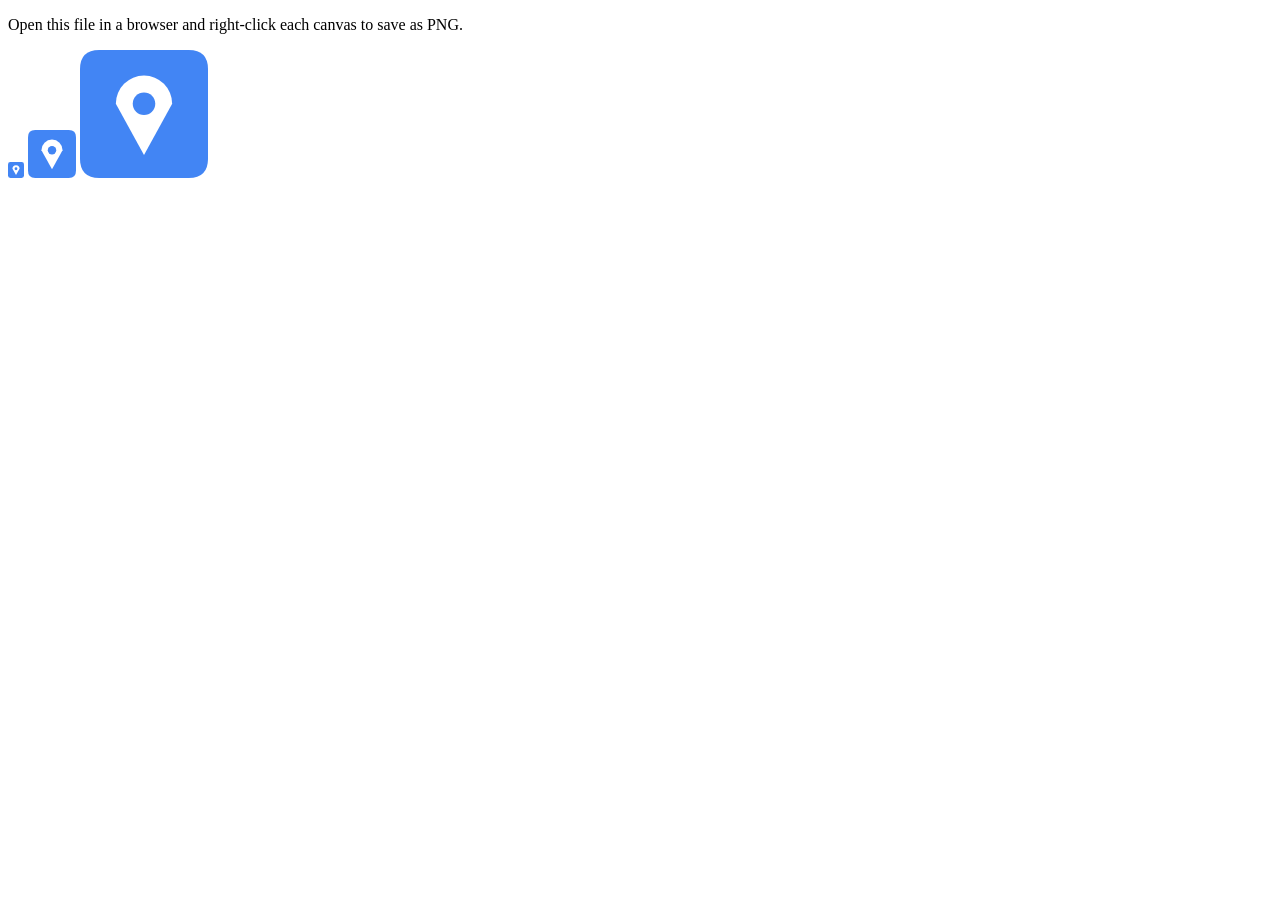
<file: business-scraper-extension/generate-icons.html>
<!DOCTYPE html>
<html>
<head><title>Generate Icons</title></head>
<body>
<p>Open this file in a browser and right-click each canvas to save as PNG.</p>
<canvas id="c16" width="16" height="16"></canvas>
<canvas id="c48" width="48" height="48"></canvas>
<canvas id="c128" width="128" height="128"></canvas>
<script>
function drawIcon(canvas) {
  const s = canvas.width;
  const ctx = canvas.getContext('2d');
  // Background
  const r = s * 0.15;
  ctx.beginPath();
  ctx.moveTo(r, 0);
  ctx.lineTo(s - r, 0);
  ctx.quadraticCurveTo(s, 0, s, r);
  ctx.lineTo(s, s - r);
  ctx.quadraticCurveTo(s, s, s - r, s);
  ctx.lineTo(r, s);
  ctx.quadraticCurveTo(0, s, 0, s - r);
  ctx.lineTo(0, r);
  ctx.quadraticCurveTo(0, 0, r, 0);
  ctx.closePath();
  ctx.fillStyle = '#4285F4';
  ctx.fill();
  // Pin
  const cx = s / 2, cy = s * 0.42, pr = s * 0.22;
  ctx.beginPath();
  ctx.arc(cx, cy, pr, Math.PI, 0);
  ctx.lineTo(cx, s * 0.82);
  ctx.closePath();
  ctx.fillStyle = 'white';
  ctx.fill();
  // Dot
  ctx.beginPath();
  ctx.arc(cx, cy, pr * 0.4, 0, Math.PI * 2);
  ctx.fillStyle = '#4285F4';
  ctx.fill();
}
drawIcon(document.getElementById('c16'));
drawIcon(document.getElementById('c48'));
drawIcon(document.getElementById('c128'));
</script>
</body>
</html>
</file>
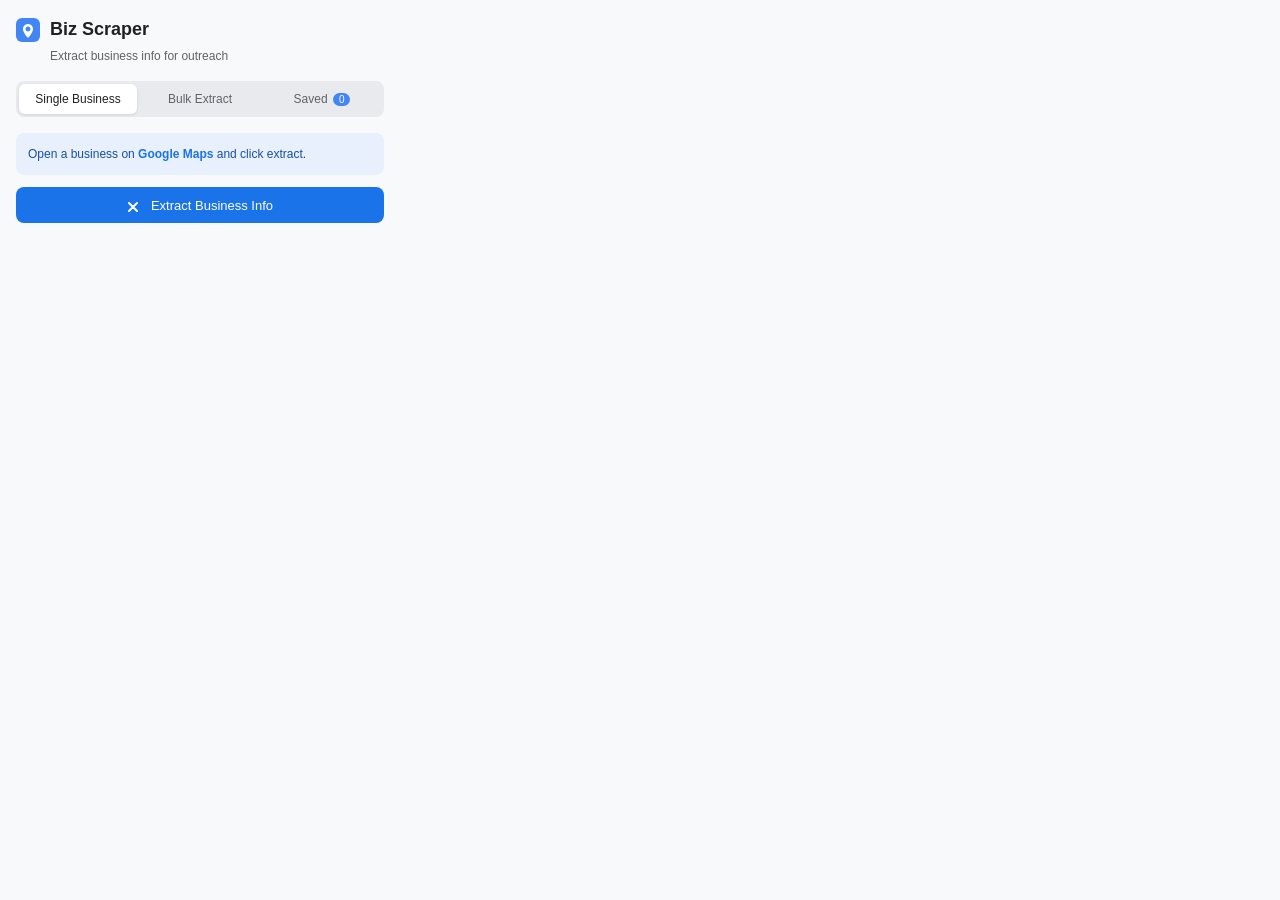
<file: business-scraper-extension/sidepanel.html>
<!DOCTYPE html>
<html lang="en">
<head>
  <meta charset="UTF-8" />
  <meta name="viewport" content="width=device-width, initial-scale=1.0" />
  <title>Business Info Scraper</title>
  <link rel="stylesheet" href="styles/sidepanel.css" />
</head>
<body>
  <div class="container">
    <!-- Header -->
    <header class="header">
      <div class="logo">
        <svg width="24" height="24" viewBox="0 0 24 24" fill="none" xmlns="http://www.w3.org/2000/svg">
          <rect width="24" height="24" rx="6" fill="#4285F4"/>
          <path d="M12 6C9.24 6 7 8.24 7 11c0 3.75 5 9 5 9s5-5.25 5-9c0-2.76-2.24-5-5-5zm0 7.5c-1.38 0-2.5-1.12-2.5-2.5S10.62 8.5 12 8.5s2.5 1.12 2.5 2.5S13.38 13.5 12 13.5z" fill="white"/>
        </svg>
        <h1>Biz Scraper</h1>
      </div>
      <p class="tagline">Extract business info for outreach</p>
    </header>

    <!-- Tab Navigation -->
    <nav class="tabs">
      <button class="tab active" data-tab="single">Single Business</button>
      <button class="tab" data-tab="bulk">Bulk Extract</button>
      <button class="tab" data-tab="saved">Saved <span id="savedCount" class="badge">0</span></button>
    </nav>

    <!-- Single Business Tab -->
    <section id="tab-single" class="tab-content active">
      <div class="instructions">
        <p>Open a business on <strong>Google Maps</strong> and click extract.</p>
      </div>
      <button id="extractBtn" class="btn btn-primary btn-full">
        <svg width="16" height="16" viewBox="0 0 16 16" fill="none"><path d="M2 14l4-4m0 0l4-4M6 10L2 6m4 4l4 4" stroke="currentColor" stroke-width="2" stroke-linecap="round"/></svg>
        Extract Business Info
      </button>

      <div id="loading" class="loading hidden">
        <div class="spinner"></div>
        <span>Extracting data...</span>
      </div>

      <div id="error" class="error-msg hidden"></div>

      <div id="resultCard" class="result-card hidden">
        <div class="result-header">
          <div>
            <h2 id="bizName" class="biz-name"></h2>
            <span id="bizCategory" class="biz-category"></span>
          </div>
          <div class="rating-badge">
            <span id="bizRating"></span>
            <svg width="14" height="14" viewBox="0 0 24 24" fill="#FBBC04"><path d="M12 2l3.09 6.26L22 9.27l-5 4.87 1.18 6.88L12 17.77l-6.18 3.25L7 14.14 2 9.27l6.91-1.01L12 2z"/></svg>
            <span id="bizReviews" class="review-count"></span>
          </div>
        </div>

        <div class="info-grid">
          <div class="info-item" id="addressRow">
            <div class="info-icon">
              <svg width="16" height="16" viewBox="0 0 24 24" fill="none" stroke="#5f6368" stroke-width="2"><path d="M21 10c0 7-9 13-9 13s-9-6-9-13a9 9 0 0118 0z"/><circle cx="12" cy="10" r="3"/></svg>
            </div>
            <div class="info-text">
              <span class="info-label">Address</span>
              <span id="bizAddress" class="info-value"></span>
            </div>
          </div>

          <div class="info-item" id="phoneRow">
            <div class="info-icon">
              <svg width="16" height="16" viewBox="0 0 24 24" fill="none" stroke="#5f6368" stroke-width="2"><path d="M22 16.92v3a2 2 0 01-2.18 2 19.79 19.79 0 01-8.63-3.07 19.5 19.5 0 01-6-6 19.79 19.79 0 01-3.07-8.67A2 2 0 014.11 2h3a2 2 0 012 1.72c.127.96.361 1.903.7 2.81a2 2 0 01-.45 2.11L8.09 9.91a16 16 0 006 6l1.27-1.27a2 2 0 012.11-.45c.907.339 1.85.573 2.81.7A2 2 0 0122 16.92z"/></svg>
            </div>
            <div class="info-text">
              <span class="info-label">Phone</span>
              <span id="bizPhone" class="info-value"></span>
            </div>
          </div>

          <div class="info-item" id="websiteRow">
            <div class="info-icon">
              <svg width="16" height="16" viewBox="0 0 24 24" fill="none" stroke="#5f6368" stroke-width="2"><circle cx="12" cy="12" r="10"/><line x1="2" y1="12" x2="22" y2="12"/><path d="M12 2a15.3 15.3 0 014 10 15.3 15.3 0 01-4 10 15.3 15.3 0 01-4-10 15.3 15.3 0 014-10z"/></svg>
            </div>
            <div class="info-text">
              <span class="info-label">Website</span>
              <a id="bizWebsite" class="info-value link" href="#" target="_blank"></a>
            </div>
          </div>

          <div class="info-item" id="hoursRow">
            <div class="info-icon">
              <svg width="16" height="16" viewBox="0 0 24 24" fill="none" stroke="#5f6368" stroke-width="2"><circle cx="12" cy="12" r="10"/><polyline points="12 6 12 12 16 14"/></svg>
            </div>
            <div class="info-text">
              <span class="info-label">Hours</span>
              <span id="bizHours" class="info-value"></span>
            </div>
          </div>

          <div class="info-item" id="priceRow">
            <div class="info-icon">
              <svg width="16" height="16" viewBox="0 0 24 24" fill="none" stroke="#5f6368" stroke-width="2"><line x1="12" y1="1" x2="12" y2="23"/><path d="M17 5H9.5a3.5 3.5 0 000 7h5a3.5 3.5 0 010 7H6"/></svg>
            </div>
            <div class="info-text">
              <span class="info-label">Price Level</span>
              <span id="bizPrice" class="info-value"></span>
            </div>
          </div>

          <div class="info-item" id="coordsRow">
            <div class="info-icon">
              <svg width="16" height="16" viewBox="0 0 24 24" fill="none" stroke="#5f6368" stroke-width="2"><circle cx="12" cy="12" r="3"/><path d="M12 1v4m0 14v4M1 12h4m14 0h4"/></svg>
            </div>
            <div class="info-text">
              <span class="info-label">Coordinates</span>
              <span id="bizCoords" class="info-value"></span>
            </div>
          </div>

          <div class="info-item" id="descRow">
            <div class="info-icon">
              <svg width="16" height="16" viewBox="0 0 24 24" fill="none" stroke="#5f6368" stroke-width="2"><path d="M14 2H6a2 2 0 00-2 2v16a2 2 0 002 2h12a2 2 0 002-2V8z"/><polyline points="14 2 14 8 20 8"/></svg>
            </div>
            <div class="info-text">
              <span class="info-label">Description</span>
              <span id="bizDesc" class="info-value"></span>
            </div>
          </div>

          <div class="info-item" id="amenitiesRow">
            <div class="info-icon">
              <svg width="16" height="16" viewBox="0 0 24 24" fill="none" stroke="#5f6368" stroke-width="2"><polyline points="9 11 12 14 22 4"/><path d="M21 12v7a2 2 0 01-2 2H5a2 2 0 01-2-2V5a2 2 0 012-2h11"/></svg>
            </div>
            <div class="info-text">
              <span class="info-label">Services / Amenities</span>
              <div id="bizAmenities" class="tags-container"></div>
            </div>
          </div>
        </div>

        <div class="action-buttons">
          <button id="saveBtn" class="btn btn-secondary">
            <svg width="14" height="14" viewBox="0 0 24 24" fill="none" stroke="currentColor" stroke-width="2"><path d="M19 21H5a2 2 0 01-2-2V5a2 2 0 012-2h11l5 5v11a2 2 0 01-2 2z"/><polyline points="17 21 17 13 7 13 7 21"/><polyline points="7 3 7 8 15 8"/></svg>
            Save
          </button>
          <button id="copyBtn" class="btn btn-secondary">
            <svg width="14" height="14" viewBox="0 0 24 24" fill="none" stroke="currentColor" stroke-width="2"><rect x="9" y="9" width="13" height="13" rx="2" ry="2"/><path d="M5 15H4a2 2 0 01-2-2V4a2 2 0 012-2h9a2 2 0 012 2v1"/></svg>
            Copy
          </button>
          <button id="csvBtn" class="btn btn-secondary">
            <svg width="14" height="14" viewBox="0 0 24 24" fill="none" stroke="currentColor" stroke-width="2"><path d="M14 2H6a2 2 0 00-2 2v16a2 2 0 002 2h12a2 2 0 002-2V8z"/><polyline points="14 2 14 8 20 8"/><line x1="16" y1="13" x2="8" y2="13"/><line x1="16" y1="17" x2="8" y2="17"/></svg>
            CSV
          </button>
        </div>
      </div>
    </section>

    <!-- Bulk Extract Tab -->
    <section id="tab-bulk" class="tab-content hidden">
      <div class="instructions">
        <p>Search for businesses on Google Maps (e.g. "coffee shops in Austin"), then click extract all.</p>
      </div>
      <button id="bulkExtractBtn" class="btn btn-primary btn-full">
        <svg width="16" height="16" viewBox="0 0 16 16" fill="none"><path d="M2 4h12M2 8h12M2 12h12" stroke="currentColor" stroke-width="2" stroke-linecap="round"/></svg>
        Extract All Results
      </button>

      <div id="bulkLoading" class="loading hidden">
        <div class="spinner"></div>
        <span>Scanning results...</span>
      </div>

      <div id="bulkError" class="error-msg hidden"></div>

      <div id="bulkResults" class="bulk-results hidden">
        <div class="bulk-header">
          <span id="bulkCount">0 businesses found</span>
          <button id="bulkCsvBtn" class="btn btn-small">Export CSV</button>
        </div>
        <div id="bulkList" class="bulk-list"></div>
      </div>
    </section>

    <!-- Saved Tab -->
    <section id="tab-saved" class="tab-content hidden">
      <div id="savedEmpty" class="instructions">
        <p>No saved businesses yet. Extract and save businesses to see them here.</p>
      </div>
      <div id="savedActions" class="saved-actions hidden">
        <button id="exportAllCsvBtn" class="btn btn-primary btn-full">Export All as CSV</button>
        <button id="copyAllBtn" class="btn btn-secondary btn-full" style="margin-top:8px">Copy All as JSON</button>
        <button id="clearAllBtn" class="btn btn-danger btn-full" style="margin-top:8px">Clear All Saved</button>
      </div>
      <div id="savedList" class="bulk-list"></div>
    </section>

    <!-- Toast -->
    <div id="toast" class="toast hidden"></div>
  </div>

  <script src="sidepanel.js"></script>
</body>
</html>
</file>
<file: business-scraper-extension/styles/sidepanel.css>
* {
  margin: 0;
  padding: 0;
  box-sizing: border-box;
}

body {
  font-family: "Segoe UI", -apple-system, BlinkMacSystemFont, sans-serif;
  background: #f8f9fa;
  color: #202124;
  font-size: 13px;
  line-height: 1.5;
  width: 100%;
  min-height: 100vh;
}

.container {
  padding: 16px;
  max-width: 400px;
}

/* Header */
.header {
  margin-bottom: 16px;
}

.logo {
  display: flex;
  align-items: center;
  gap: 10px;
}

.logo h1 {
  font-size: 18px;
  font-weight: 700;
  color: #202124;
}

.tagline {
  color: #5f6368;
  font-size: 12px;
  margin-top: 4px;
  margin-left: 34px;
}

/* Tabs */
.tabs {
  display: flex;
  gap: 4px;
  margin-bottom: 16px;
  background: #e8eaed;
  border-radius: 8px;
  padding: 3px;
}

.tab {
  flex: 1;
  padding: 8px 6px;
  border: none;
  background: transparent;
  border-radius: 6px;
  cursor: pointer;
  font-size: 12px;
  font-weight: 500;
  color: #5f6368;
  transition: all 0.2s;
}

.tab.active {
  background: #fff;
  color: #202124;
  box-shadow: 0 1px 3px rgba(0, 0, 0, 0.1);
}

.tab:hover:not(.active) {
  color: #202124;
}

.badge {
  background: #4285f4;
  color: white;
  font-size: 10px;
  padding: 1px 6px;
  border-radius: 10px;
  margin-left: 2px;
}

/* Tab Content */
.tab-content {
  display: block;
}

.tab-content.hidden {
  display: none;
}

/* Instructions */
.instructions {
  background: #e8f0fe;
  border-radius: 8px;
  padding: 12px;
  margin-bottom: 12px;
  color: #174ea6;
  font-size: 12px;
}

.instructions strong {
  color: #1a73e8;
}

/* Buttons */
.btn {
  display: inline-flex;
  align-items: center;
  justify-content: center;
  gap: 8px;
  padding: 10px 16px;
  border: none;
  border-radius: 8px;
  cursor: pointer;
  font-size: 13px;
  font-weight: 500;
  transition: all 0.2s;
}

.btn-primary {
  background: #1a73e8;
  color: white;
}

.btn-primary:hover {
  background: #1557b0;
  box-shadow: 0 2px 6px rgba(26, 115, 232, 0.3);
}

.btn-secondary {
  background: #fff;
  color: #1a73e8;
  border: 1px solid #dadce0;
}

.btn-secondary:hover {
  background: #e8f0fe;
}

.btn-danger {
  background: #fff;
  color: #d93025;
  border: 1px solid #dadce0;
}

.btn-danger:hover {
  background: #fce8e6;
}

.btn-full {
  width: 100%;
}

.btn-small {
  padding: 6px 12px;
  font-size: 11px;
  background: #1a73e8;
  color: white;
  border-radius: 6px;
}

.btn-small:hover {
  background: #1557b0;
}

/* Loading */
.loading {
  display: flex;
  align-items: center;
  gap: 10px;
  padding: 16px;
  justify-content: center;
  color: #5f6368;
}

.spinner {
  width: 20px;
  height: 20px;
  border: 2px solid #dadce0;
  border-top-color: #1a73e8;
  border-radius: 50%;
  animation: spin 0.8s linear infinite;
}

@keyframes spin {
  to {
    transform: rotate(360deg);
  }
}

/* Error */
.error-msg {
  background: #fce8e6;
  color: #d93025;
  padding: 10px 14px;
  border-radius: 8px;
  font-size: 12px;
  margin-top: 10px;
}

/* Result Card */
.result-card {
  background: #fff;
  border-radius: 12px;
  padding: 16px;
  margin-top: 12px;
  box-shadow: 0 1px 3px rgba(0, 0, 0, 0.08), 0 1px 2px rgba(0, 0, 0, 0.04);
}

.result-header {
  display: flex;
  justify-content: space-between;
  align-items: flex-start;
  margin-bottom: 14px;
  padding-bottom: 12px;
  border-bottom: 1px solid #e8eaed;
}

.biz-name {
  font-size: 16px;
  font-weight: 700;
  color: #202124;
  line-height: 1.3;
}

.biz-category {
  display: inline-block;
  font-size: 11px;
  color: #5f6368;
  background: #f1f3f4;
  padding: 2px 8px;
  border-radius: 4px;
  margin-top: 4px;
}

.rating-badge {
  display: flex;
  align-items: center;
  gap: 3px;
  background: #fef7e0;
  padding: 4px 8px;
  border-radius: 6px;
  font-size: 13px;
  font-weight: 600;
  color: #202124;
  white-space: nowrap;
  flex-shrink: 0;
}

.review-count {
  font-size: 11px;
  color: #5f6368;
  font-weight: 400;
}

/* Info Grid */
.info-grid {
  display: flex;
  flex-direction: column;
  gap: 10px;
  margin-bottom: 14px;
}

.info-item {
  display: flex;
  gap: 10px;
  align-items: flex-start;
}

.info-icon {
  flex-shrink: 0;
  width: 28px;
  height: 28px;
  display: flex;
  align-items: center;
  justify-content: center;
  background: #f1f3f4;
  border-radius: 6px;
}

.info-text {
  display: flex;
  flex-direction: column;
  min-width: 0;
}

.info-label {
  font-size: 10px;
  color: #80868b;
  text-transform: uppercase;
  letter-spacing: 0.5px;
  font-weight: 600;
}

.info-value {
  font-size: 13px;
  color: #202124;
  word-break: break-word;
}

.link {
  color: #1a73e8;
  text-decoration: none;
}

.link:hover {
  text-decoration: underline;
}

/* Tags */
.tags-container {
  display: flex;
  flex-wrap: wrap;
  gap: 4px;
  margin-top: 2px;
}

.tag {
  font-size: 11px;
  background: #e8f0fe;
  color: #1a73e8;
  padding: 2px 8px;
  border-radius: 4px;
}

/* Action Buttons */
.action-buttons {
  display: flex;
  gap: 8px;
  padding-top: 12px;
  border-top: 1px solid #e8eaed;
}

.action-buttons .btn {
  flex: 1;
  padding: 8px;
  font-size: 12px;
}

/* Bulk Results */
.bulk-results {
  margin-top: 12px;
}

.bulk-header {
  display: flex;
  justify-content: space-between;
  align-items: center;
  margin-bottom: 10px;
  font-size: 12px;
  color: #5f6368;
  font-weight: 500;
}

.bulk-list {
  display: flex;
  flex-direction: column;
  gap: 6px;
  max-height: 400px;
  overflow-y: auto;
}

.bulk-item {
  display: flex;
  justify-content: space-between;
  align-items: center;
  background: #fff;
  padding: 10px 12px;
  border-radius: 8px;
  box-shadow: 0 1px 2px rgba(0, 0, 0, 0.06);
}

.bulk-item-name {
  font-size: 13px;
  font-weight: 500;
  color: #202124;
  flex: 1;
  white-space: nowrap;
  overflow: hidden;
  text-overflow: ellipsis;
  margin-right: 8px;
}

.bulk-item-actions {
  display: flex;
  gap: 4px;
}

.btn-icon {
  width: 28px;
  height: 28px;
  display: flex;
  align-items: center;
  justify-content: center;
  border: none;
  background: #f1f3f4;
  border-radius: 6px;
  cursor: pointer;
  color: #5f6368;
  transition: all 0.2s;
}

.btn-icon:hover {
  background: #e8f0fe;
  color: #1a73e8;
}

.btn-icon.danger:hover {
  background: #fce8e6;
  color: #d93025;
}

/* Saved Actions */
.saved-actions {
  margin-bottom: 12px;
}

/* Toast */
.toast {
  position: fixed;
  bottom: 20px;
  left: 50%;
  transform: translateX(-50%);
  background: #323232;
  color: white;
  padding: 10px 20px;
  border-radius: 8px;
  font-size: 12px;
  box-shadow: 0 4px 12px rgba(0, 0, 0, 0.2);
  z-index: 1000;
  transition: opacity 0.3s;
}

.toast.hidden {
  opacity: 0;
  pointer-events: none;
}

.hidden {
  display: none !important;
}

/* Scrollbar */
::-webkit-scrollbar {
  width: 6px;
}

::-webkit-scrollbar-track {
  background: transparent;
}

::-webkit-scrollbar-thumb {
  background: #dadce0;
  border-radius: 3px;
}

::-webkit-scrollbar-thumb:hover {
  background: #bdc1c6;
}
</file>
